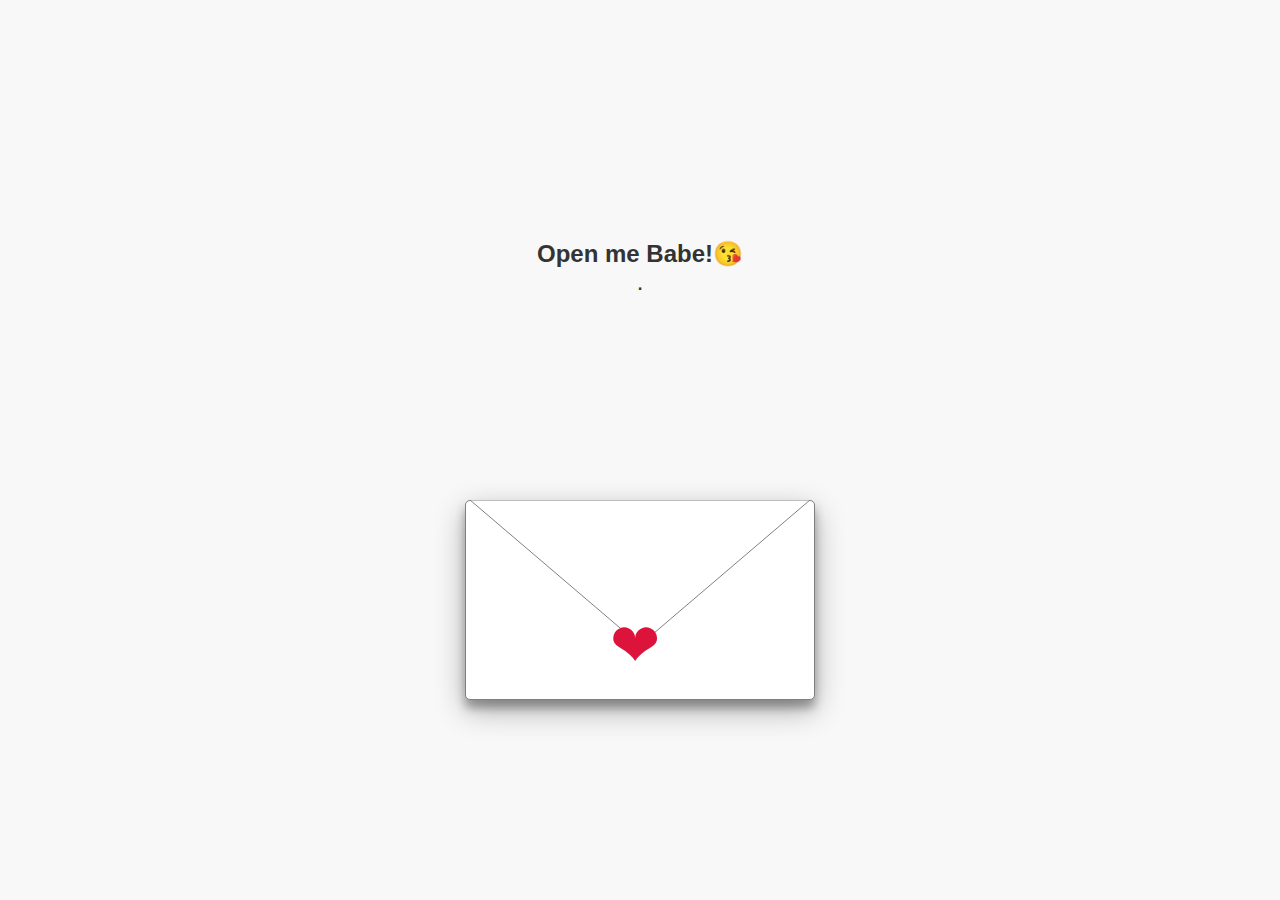
<file: hanna1.html>
<!DOCTYPE html>
<html lang="en" >
<head>
  <meta charset="UTF-8">
  <meta name="viewport" content="width=device-width, initial-scale=1.0">
  <title>For You 💞</title>
  <link rel="stylesheet" href="./hanna1style.css">

</head>
<body>
 <style>
        body {
            overflow: hidden;
            margin: 0;
            background-color: #f8f8f8;
        }

        .emoticon {
            font-size: 100px;
            position: absolute;
            animation: fly 20s linear infinite;
        }

        @keyframes fly {
            0% {
                transform: translate(0, 0);
            }
            25% {
                transform: translate(100vw, -100vh);
            }
            50% {
                transform: translate(200vw, 0);
            }
            75% {
                transform: translate(100vw, 100vh);
            }
            100% {
                transform: translate(0, 0);
            }
        }
    </style>
    <script>
        document.addEventListener("DOMContentLoaded", function () {
            function createEmoticon() {
                const emoticon = document.createElement("div");
                emoticon.className = "emoticon";
                emoticon.innerHTML = "💖"; // Replace with your preferred emoticon
                document.body.appendChild(emoticon);

                setTimeout(() => {
                    emoticon.remove();
                }, 5000);
            }

            setInterval(createEmoticon, 1000); // Create a new emoticon every second
        });
    </script>
    <title>Flying Hearts</title>
</head>
<body>
</body>
<!-- partial:index.partial.html -->
<body>
  <article>
    <div class="envelope-container">
      <p class="message message-1" id="message-1"><strong>Open me Babe!😘</strong><br>.</p>
      <p class="message message-2" id="message-2">
  <a href="heart.html" rel="noreferrer">
    <img src="letter.png" alt="Click me!">
  </a>
</p>
	<img class="close-btn" id="close-btn" src="flower.png" alt="Infinite Flowers..." onclick="window.location.href='flower1.html'">
      <button class="heart-btn" id="heart-btn" onclick="toggleEnvelope()">&#10084;</button>
      <div class="envelope-flap">
        <svg class="inner">
        <polygon class="inner-polygon" id="inner-polygon" points="5,0 345,0 175,145" ></polygon>
        </svg>
        <svg class="outer" id="outer">
        <polygon class="outer-polygon" points="5,150 345,150 175,0"></polygon>
        </svg>
      </div>
      <div class="envelope-base"></div>
    </div>
    
  </article>
  
</body>
<!-- partial -->
  <script  src="./hanna1script.js"></script>

</body>
</html>
</file>
<file: hanna1style.css>
* {
  margin: 0;
  padding: 0;
  box-sizing: border-box;
}
body {
  background: #FF0000;
  zoom: 100%;
  color: #333;
  font-family: "Poppins", sans-serif;
}
p {
  font-size: 24px;
  text-align: center;
  margin-top: 40px;
}
a {
  color: #333;
}
a:hover {
  color: #DC143C;
}
button {
  background: transparent;
  border: none;
  font-family: inherit;
  cursor: pointer;
}
/* this article is used to center the component within the viewport */
article {
  display: flex;
  align-items: center;
  justify-content: center;
  height: 100vh;
  width: 100%;
}
/* MESSAGES */
.message-2 {
	width: -100px;
	height: auto;
	top: -400px;
	left: -200px;
  display: none;
  position: absolute;
}

/* ENVELOPE */

/* envelope-container contains all elements of the featured component (you can think of it like your canvas area) */
.envelope-container {
  position: relative; /* needed to allow for positioning some elements as absolute within the container */
  height: 500px;
  width: 350px;
}
.envelope-base {
  position: absolute;
  bottom: 0;
  height: 200px;
  width: 100%;
  border: 1px solid gray;
  border-radius: 5px;
  background: white;
  box-shadow: 0px 10px 30px rgba(0,0,0,.3), 0px 8px 10px rgba(0,0,0,.3);
  z-index: 1;
}
.envelope-flap {
  position: absolute;
  bottom: 50px;
  height: 300px;
  width: 100%;
  z-index: 10;
}
.inner {
  position: absolute;
  bottom: 0;
  left: 0;
  height: 50%;
  width: 100%;
}
.inner-polygon {
  fill: white; 
  stroke: gray; 
  stroke-width: 1;
}
.inner-open {
  fill: lightgray;
}
.outer {
  position: absolute;
  bottom: 0;
  left: 0;
  width: 100%;
  height: 100%;
  opacity: 0;
  overflow: hidden;
}
.outer-polygon {
  fill: white; 
  stroke: gray; 
  stroke-width: 1;
}
.outer-open {
  opacity: 1;
}

/* HEART BUTTON */
.heart-btn {
  position: absolute;
  bottom: 20px;
  left: 145px;
  color: #DC143C;
  font-size: 60px;
  z-index: 1000;
}

/* CLOSE BUTTON */
.close-btn {
 width: 400px; /* Adjust the width of the image */
 position: absolute;
  top: -290px;
  bottom: 30px;
  left: 200px;
  color: gray;
  background: none; /* Remove background color */
  border: none;
  padding: 0; /* Remove padding to fit the image size */
  box-shadow: none; /* Remove box shadow if not needed */
  font-size: 10px;
  text-transform: uppercase;
  letter-spacing: 1px;
  display: none;
  z-index: 10000;
}
.close-btn:hover {
  color: white;
  background: #DC143C;
  box-shadow: 0px 2px 4px rgba(0,0,0,.1);
}
/* REUSABLE TOGGLE CLASSES */
.hide {
  display: none;
}
.show {
  display: block;
}
</file>
